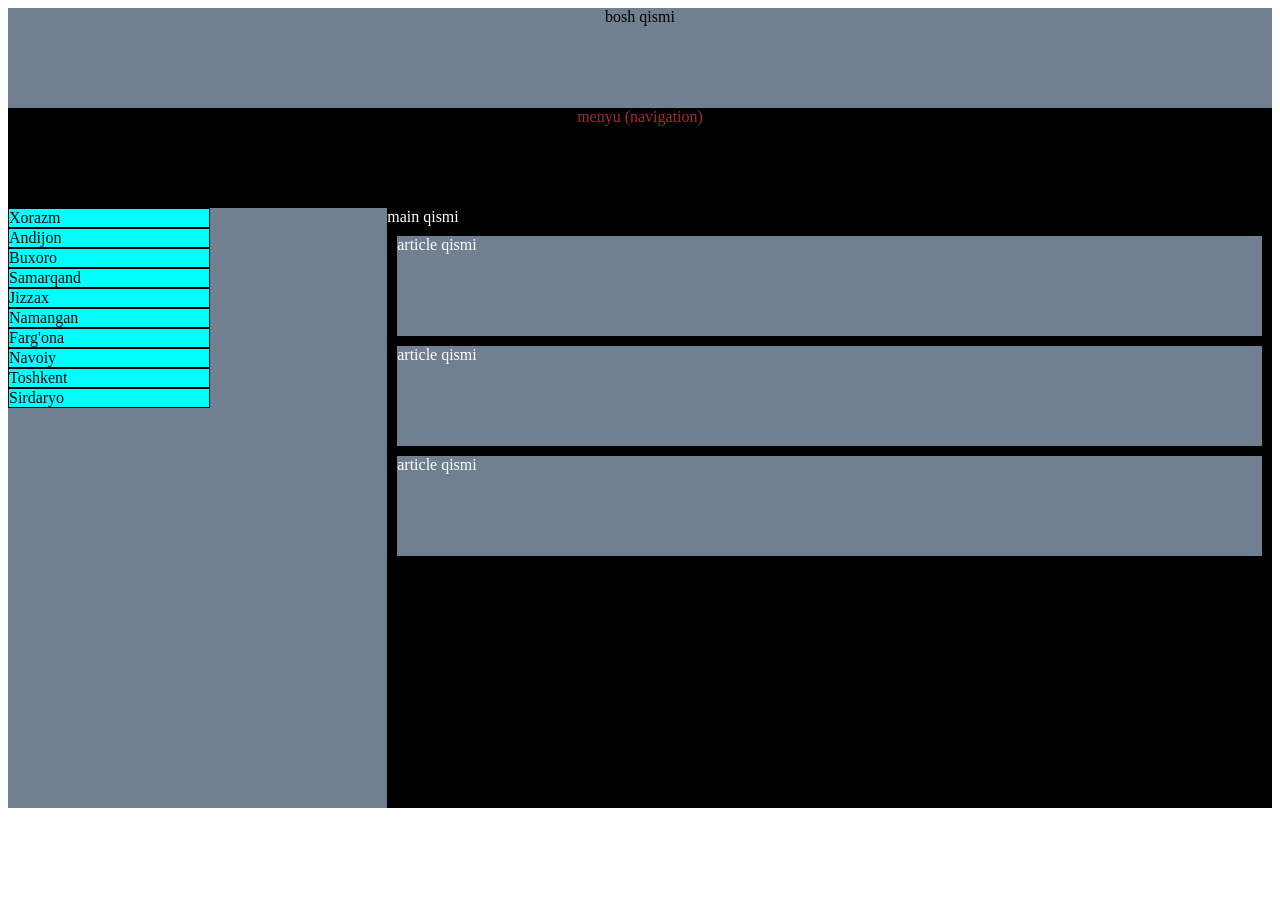
<file: index.html>
<!DOCTYPE html>
<html lang="en">
<head>
   <meta charset="UTF-8">
   <meta name="viewport" content="width=device-width, initial-scale=1.0">
   <title>Document</title>
   <link rel="stylesheet" href="index.css">
</head>
<body>
   <header>
     bosh qismi
   </header>
   <nav>
      menyu (navigation)
   </nav>
   <main>
      main qismi
     
       <article>
         article qismi
      </article>
       <article>
         article qismi
      </article>
       <article>
         article qismi
      </article>


   </main>
   <aside>
      <a href="xorazm.html">Xorazm</a> <br>
      <a href="andijon.html">Andijon</a> <br>
      <a href="buxoro.html">Buxoro</a> <br>
      <a href="samarqand.html">Samarqand</a> <br>
      <a href="jizzax.html">Jizzax</a> <br>
      <a href="namangan.html">Namangan</a> <br>
      <a href="farg'ona.html">Farg'ona</a> <br>
      <a href="navoiy.html">Navoiy</a> <br>
      <a href="toshkent.html">Toshkent</a> <br>
      <a href="sirdaryo.html">Sirdaryo</a> <br
      
   
     </aside>
</body>
</html>
</file>
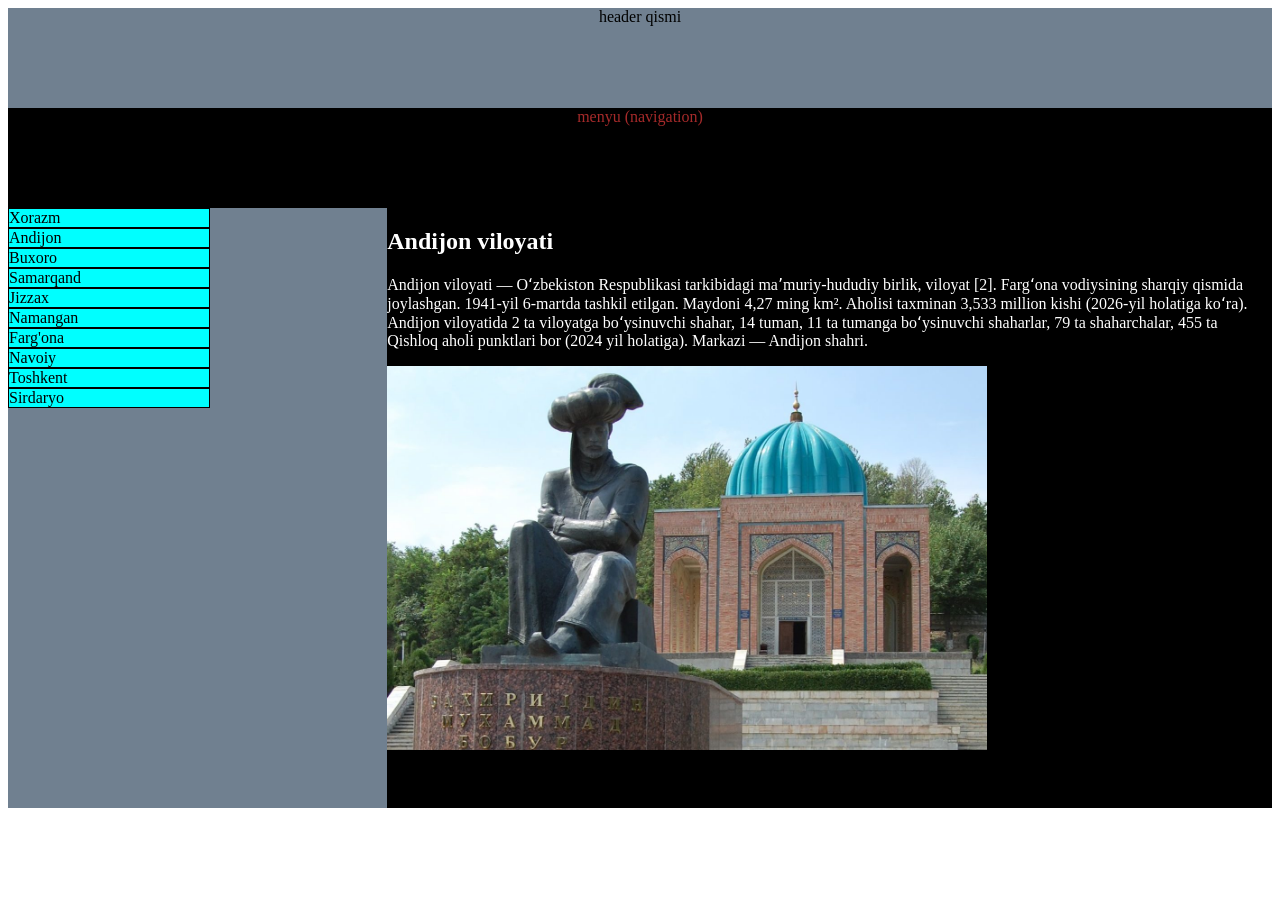
<file: andijon.html>
<!DOCTYPE html>
<html lang="en">
<head>
   <meta charset="UTF-8">
   <meta name="viewport" content="width=device-width, initial-scale=1.0">
   <title>Andijon haqida</title>
   <link rel="stylesheet" href="index.css">
</head>
<body>
   <header>
      header qismi
   </header>
   <nav>
      menyu (navigation)
   </nav>
   <main>
     <h2>Andijon viloyati</h2>
     <p>Andijon viloyati — Oʻzbekiston Respublikasi tarkibidagi maʼmuriy-hududiy birlik, viloyat [2]. Fargʻona vodiysining sharqiy qismida joylashgan. 1941-yil 6-martda tashkil etilgan. Maydoni 4,27 ming km². Aholisi taxminan 3,533 million kishi (2026-yil holatiga koʻra). Andijon viloyatida 2 ta viloyatga boʻysinuvchi shahar, 14 tuman, 11 ta tumanga boʻysinuvchi shaharlar, 79 ta shaharchalar, 455 ta Qishloq aholi punktlari bor (2024 yil holatiga). Markazi — Andijon shahri.</p>
     <img src="andijon.jpg" alt="andijon haqida">
   </main>
   <aside>
      <a href="xorazm.html">Xorazm</a> <br>
      <a href="andijon.html">Andijon</a> <br>
      <a href="buxoro.html">Buxoro</a> <br>
      <a href="samarqand.html">Samarqand</a> <br>
      <a href="jizzax.html">Jizzax</a> <br>
      <a href="namangan.html">Namangan</a> <br>
      <a href="farg'ona.html">Farg'ona</a> <br>
      <a href="navoiy.html">Navoiy</a> <br>
      <a href="toshkent.html">Toshkent</a> <br>
      <a href="sirdaryo.html">Sirdaryo</a> <br>
   </aside>
</body>
</html>
</file>
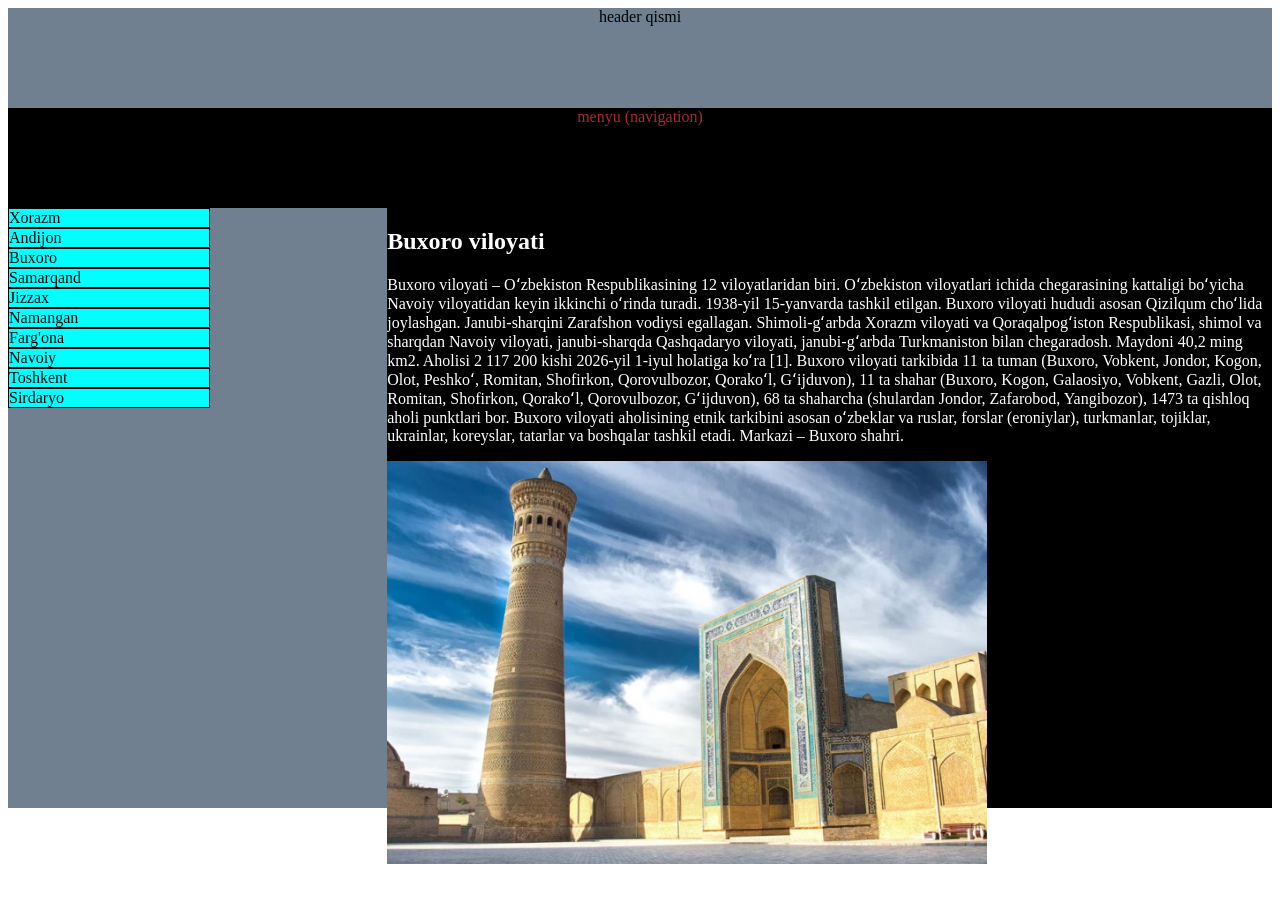
<file: buxoro.html>
<!DOCTYPE html>
<html lang="en">
<head>
   <meta charset="UTF-8">
   <meta name="viewport" content="width=device-width, initial-scale=1.0">
   <title>Buxoro haqida</title>
   <link rel="stylesheet" href="index.css">
</head>
<body>
   <header>
      header qismi
   </header>
   <nav>
      menyu (navigation)
   </nav>
   <main>
     <h2>Buxoro viloyati</h2>
     <p>Buxoro viloyati – Oʻzbekiston Respublikasining 12 viloyatlaridan biri. Oʻzbekiston viloyatlari ichida chegarasining kattaligi boʻyicha Navoiy viloyatidan keyin ikkinchi oʻrinda turadi. 1938-yil 15-yanvarda tashkil etilgan. Buxoro viloyati hududi asosan Qizilqum choʻlida joylashgan. Janubi-sharqini Zarafshon vodiysi egallagan. Shimoli-gʻarbda Xorazm viloyati va Qoraqalpogʻiston Respublikasi, shimol va sharqdan Navoiy viloyati, janubi-sharqda Qashqadaryo viloyati, janubi-gʻarbda Turkmaniston bilan chegaradosh. Maydoni 40,2 ming km2. Aholisi 2 117 200 kishi 2026-yil 1-iyul holatiga koʻra [1]. Buxoro viloyati tarkibida 11 ta tuman (Buxoro, Vobkent, Jondor, Kogon, Olot, Peshkoʻ, Romitan, Shofirkon, Qorovulbozor, Qorakoʻl, Gʻijduvon), 11 ta shahar (Buxoro, Kogon, Galaosiyo, Vobkent, Gazli, Olot, Romitan, Shofirkon, Qorakoʻl, Qorovulbozor, Gʻijduvon), 68 ta shaharcha (shulardan Jondor, Zafarobod, Yangibozor), 1473 ta qishloq aholi punktlari bor. Buxoro viloyati aholisining etnik tarkibini asosan oʻzbeklar va ruslar, forslar (eroniylar), turkmanlar, tojiklar, ukrainlar, koreyslar, tatarlar va boshqalar tashkil etadi. Markazi – Buxoro shahri.</p>
     <img src="buxoro.jpg" alt="buxoro haqida">

   </main>
   <aside>
      <a href="xorazm.html">Xorazm</a> <br>
      <a href="andijon.html">Andijon</a> <br>
      <a href="buxoro.html">Buxoro</a> <br>
      <a href="samarqand.html">Samarqand</a> <br>
      <a href="jizzax.html">Jizzax</a> <br>
      <a href="namangan.html">Namangan</a> <br>
      <a href="farg'ona.html">Farg'ona</a> <br>
      <a href="navoiy.html">Navoiy</a> <br>
      <a href="toshkent.html">Toshkent</a> <br>
      <a href="sirdaryo.html">Sirdaryo</a> <br>
   </aside>
</body>
</html>
</file>
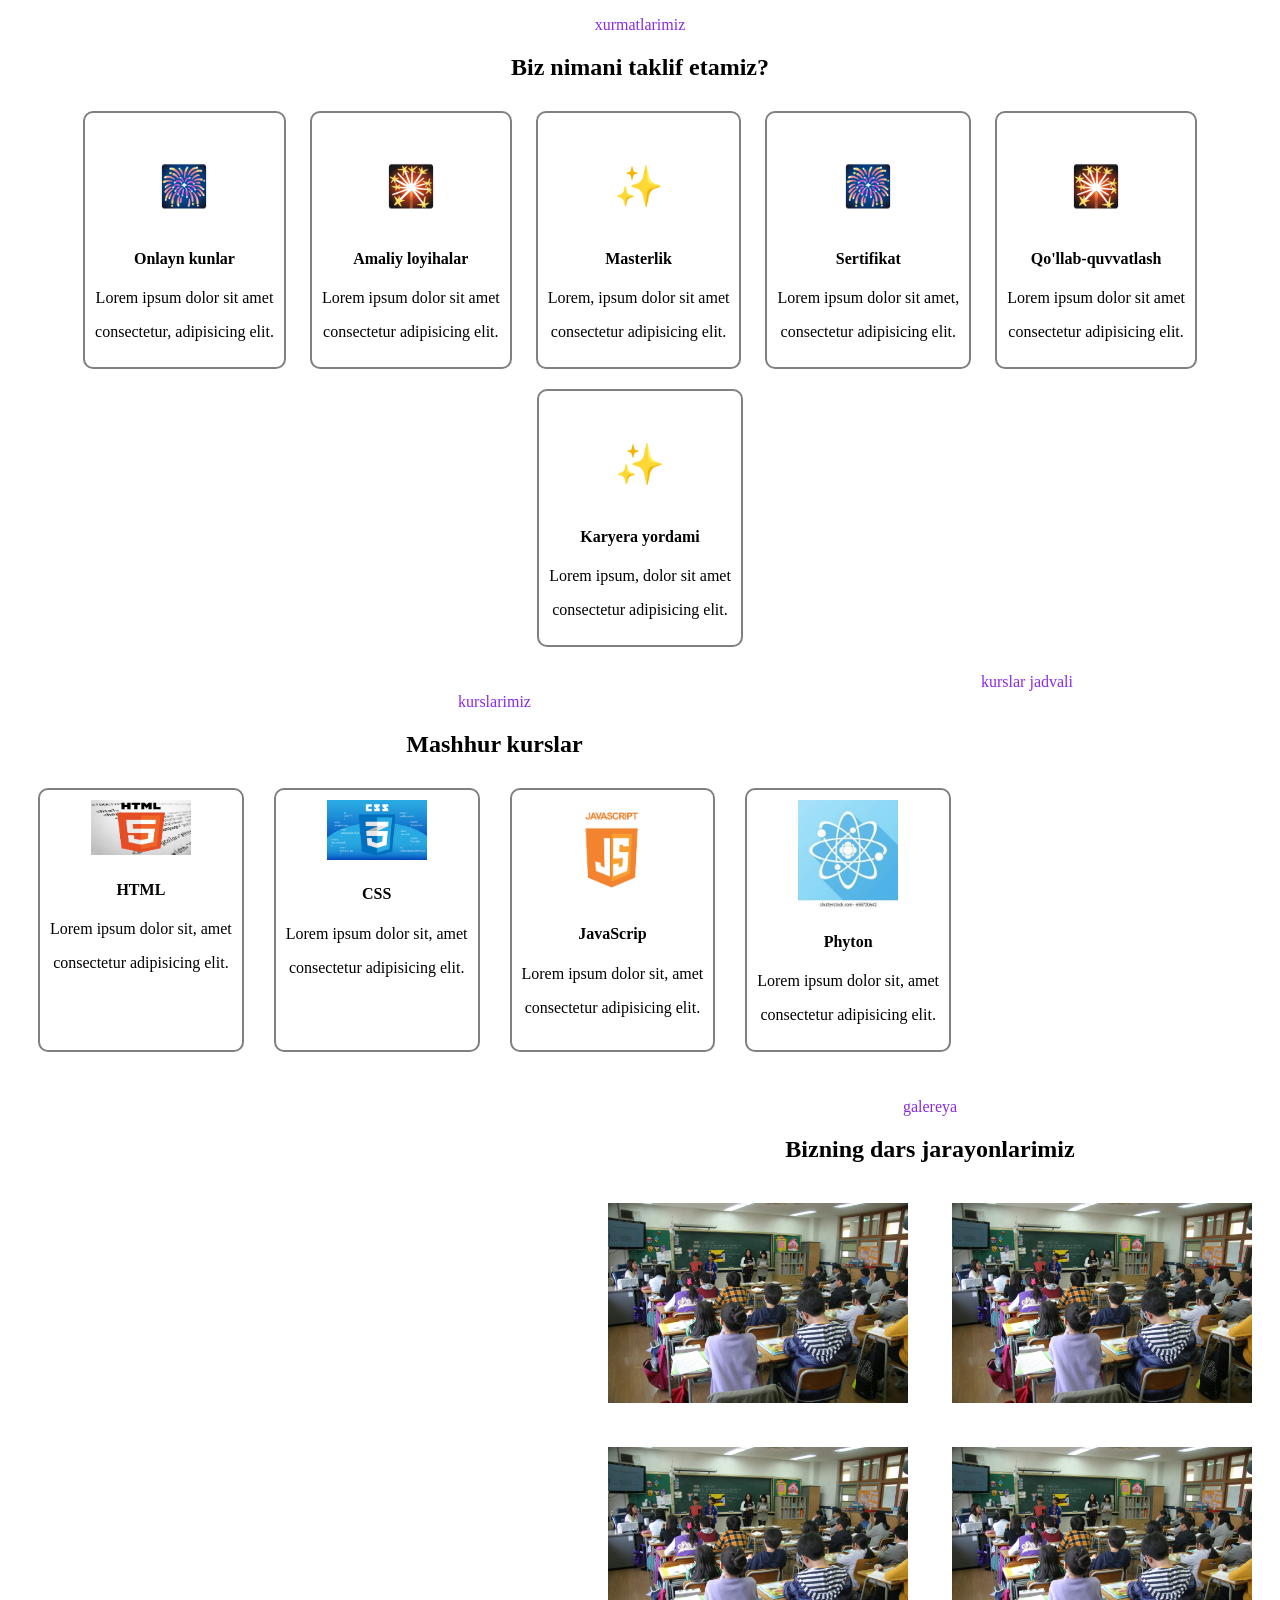
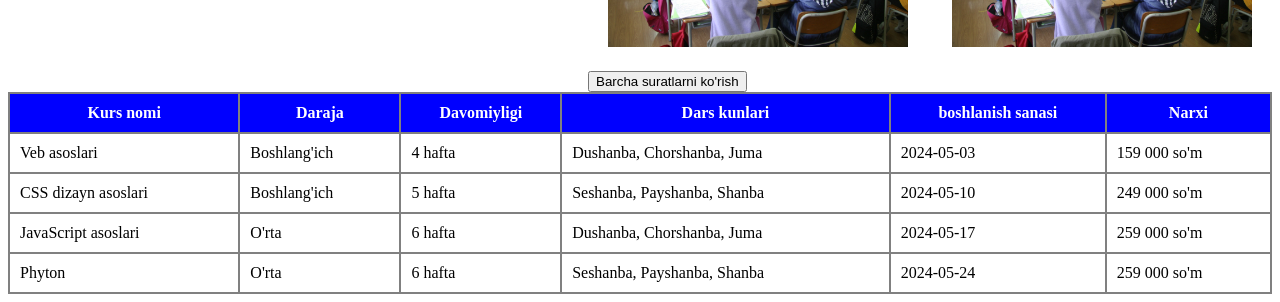
<file: div.htm>
<!DOCTYPE html>
<html lang="en">

<head>
   <meta charset="UTF-8">
   <meta name="viewport" content="width=device-width, initial-scale=1.0">
   <title>Document</title>
   <link rel="stylesheet" href="div.css">
</head>

<body>
   <div>

      <p class="p">xurmatlarimiz</p>
      <h2>Biz nimani taklif etamiz?</h2>
      <div class="bir">
         <p class="i">🎆</p>
         <h4>Onlayn kunlar</h4>
         <p>Lorem ipsum dolor sit amet </p>
         <p>consectetur, adipisicing elit.</p>
      </div>
      <div class="bir">
         <p class="i">🎇</p>
         <h4>Amaliy loyihalar</h4>
         <p>Lorem ipsum dolor sit amet</p>
         <p> consectetur adipisicing elit.</p>
      </div>
      <div class="bir">
         <p class="i">✨</p>
         <h4>Masterlik</h4>
         <p>Lorem, ipsum dolor sit amet </p>
         <p> consectetur adipisicing elit.</p>
      </div>
      <div class="bir">
         <p class="i">🎆</p>
         <h4>Sertifikat</h4>
         <p>Lorem ipsum dolor sit amet, </p>
         <p> consectetur adipisicing elit.</p>
      </div>
      <div class="bir">
         <p class="i">🎇</p>
         <h4>Qo'llab-quvvatlash</h4>
         <p>Lorem ipsum dolor sit amet </p>
         <p>consectetur adipisicing elit.</p>

      </div>
      <div class="bir">
         <p class="i">✨</p>
         <h4>Karyera yordami</h4>
         <p>Lorem ipsum, dolor sit amet </p>
         <p>consectetur adipisicing elit.</p>
      </div>
   </div>
   <div class="ikki">
      <p class="p">kurslarimiz</p>
      <h2>Mashhur kurslar</h2>
      <div class="kurs"><div class="uch">
         <img src="html.jfif" alt="" class="img2">
         <h4>HTML </h4>
         <p>Lorem ipsum dolor sit, amet</p>
         <p> consectetur adipisicing elit.</p>
      </div>
      <div class="uch">
         <img src="css.jfif" alt="" class="img2">
         <h4>CSS</h4>
         <p>Lorem ipsum dolor sit, amet</p>
         <p> consectetur adipisicing elit.</p>
      </div>
      <div class="uch">
         <img src="js.jpg" alt="" class="img2">
         <h4>JavaScrip</h4>
         <p>Lorem ipsum dolor sit, amet</p>
         <p> consectetur adipisicing elit.</p>


      </div>
      <div class="uch">
         <img src="ph.jfif" alt="" class="img2">
         <h4>Phyton</h4>
         <p>Lorem ipsum dolor sit, amet</p>
         <p> consectetur adipisicing elit.</p>
      </div></div>
      
   </div>
   <div class="iki">
      <p class="p">galereya</p>
      <h2>Bizning dars jarayonlarimiz</h2>
      <div class="ikki2">
         <img src="Room-education-classroom-children-library-students-1237486.jpg" alt="rasm">
      </div>
      <div class="ikki2">
         <img src="Room-education-classroom-children-library-students-1237486.jpg" alt="rasm">
      </div><br>
      <div class="ikki2">
         <img src="Room-education-classroom-children-library-students-1237486.jpg" alt="rasm">
      </div>
      <div class="ikki2">
         <img src="Room-education-classroom-children-library-students-1237486.jpg" alt="rasm">
      </div>
      <input type="submit" value="Barcha suratlarni ko'rish" class="nol">

   </div>
   </div>
   <table>
      <p class="p">kurslar jadvali</p>
      <tr>
         <th>Kurs nomi</th>
         <th>Daraja</th>
         <th>Davomiyligi</th>
         <th>Dars kunlari</th>
         <th>boshlanish sanasi</th>
         <th>Narxi</th>
      </tr>
      <tr>
         <td>Veb asoslari</td>
         <td>Boshlang'ich</td>
         <td>4 hafta</td>
         <td>Dushanba, Chorshanba, Juma</td>
         <td>2024-05-03</td>
         <td>159 000 so'm</td>
      </tr>
      <tr>
         <td>CSS dizayn asoslari</td>
         <td>Boshlang'ich</td>
         <td>5 hafta</td>
         <td>Seshanba, Payshanba, Shanba</td>
         <td>2024-05-10</td>
         <td>249 000 so'm</td>
      </tr>
      <tr>
         <td>JavaScript asoslari</td>
         <td>O'rta</td>
         <td>6 hafta</td>
         <td>Dushanba, Chorshanba, Juma</td>
         <td>2024-05-17</td>
         <td>259 000 so'm</td>
      </tr>
      <tr>
         <td>Phyton </td>
         <td>O'rta</td>
         <td>6 hafta</td>
         <td>Seshanba, Payshanba, Shanba</td>
         <td>2024-05-24</td>
         <td>259 000 so'm</td>
      </tr>
   </table>
</body>

</html>
</file>
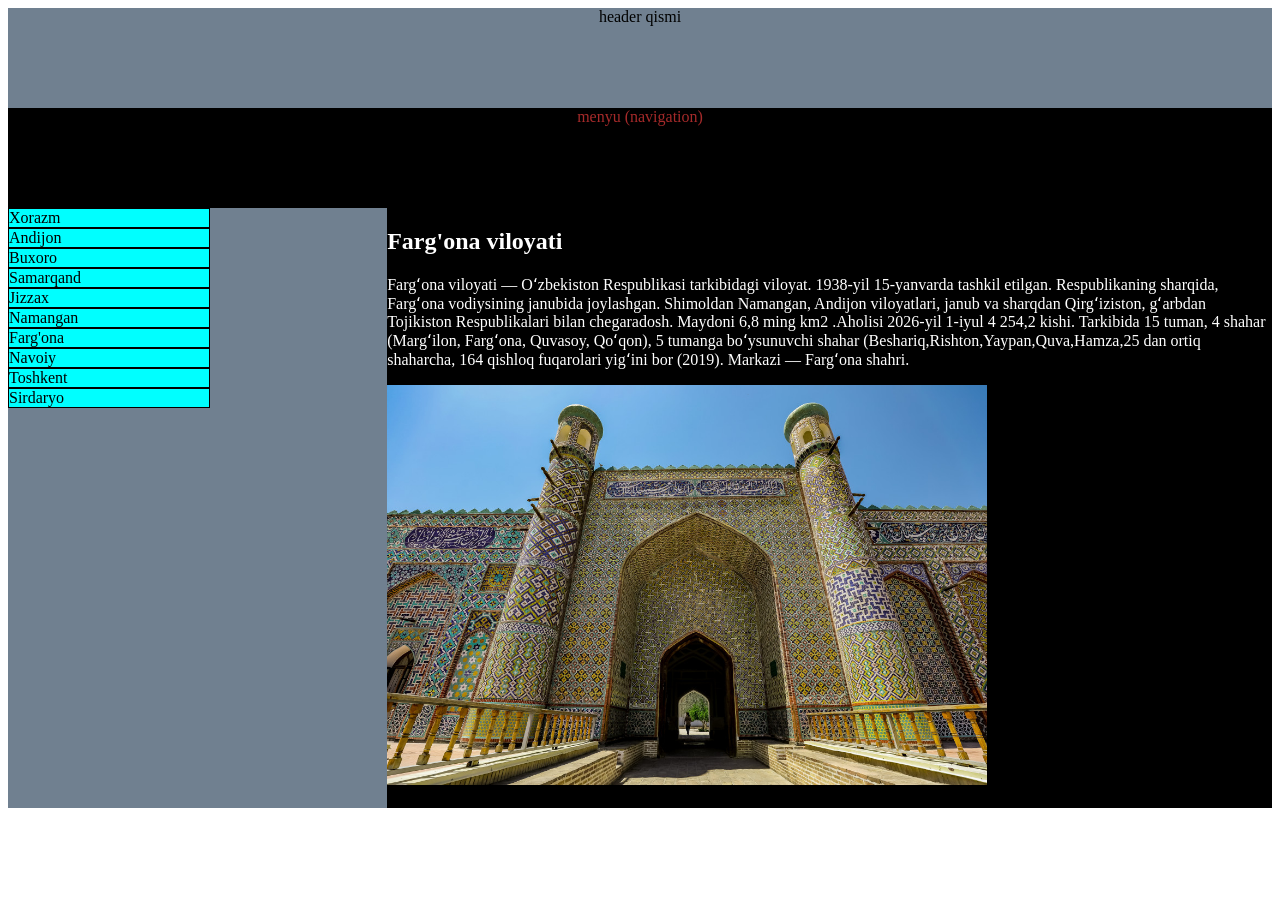
<file: farg'ona.html>
<!DOCTYPE html>
<html lang="en">
<head>
   <meta charset="UTF-8">
   <meta name="viewport" content="width=device-width, initial-scale=1.0">
   <title>Farg'ona haqida</title>
   <link rel="stylesheet" href="index.css">
</head>
<body>
   <header>
      header qismi
   </header>
   <nav>
      menyu (navigation)
   </nav>
   <main>
     <h2>Farg'ona viloyati</h2>
     <p>Fargʻona viloyati — Oʻzbekiston Respublikasi tarkibidagi viloyat. 1938-yil 15-yanvarda tashkil etilgan. Respublikaning sharqida, Fargʻona vodiysining janubida joylashgan. Shimoldan Namangan, Andijon viloyatlari, janub va sharqdan Qirgʻiziston, gʻarbdan Tojikiston Respublikalari bilan chegaradosh. Maydoni 6,8 ming km2 .Aholisi 2026-yil 1-iyul 4 254,2 kishi. Tarkibida 15 tuman, 4 shahar (Margʻilon, Fargʻona, Quvasoy, Qoʻqon), 5 tumanga boʻysunuvchi shahar (Beshariq,Rishton,Yaypan,Quva,Hamza,25 dan ortiq shaharcha, 164 qishloq fuqarolari yigʻini bor (2019). Markazi — Fargʻona shahri.</p>
     <img src="farg'ona.jpg" alt="farg'ona haqida">

   </main>
   <aside>
      <a href="xorazm.html">Xorazm</a> <br>
      <a href="andijon.html">Andijon</a> <br>
      <a href="buxoro.html">Buxoro</a> <br>
      <a href="samarqand.html">Samarqand</a> <br>
      <a href="jizzax.html">Jizzax</a> <br>
      <a href="namangan.html">Namangan</a> <br>
      <a href="farg'ona.html">Farg'ona</a> <br>
      <a href="navoiy.html">Navoiy</a> <br>
      <a href="toshkent.html">Toshkent</a> <br>
      <a href="sirdaryo.html">Sirdaryo</a> <br>
   </aside>
</body>
</html>
</file>
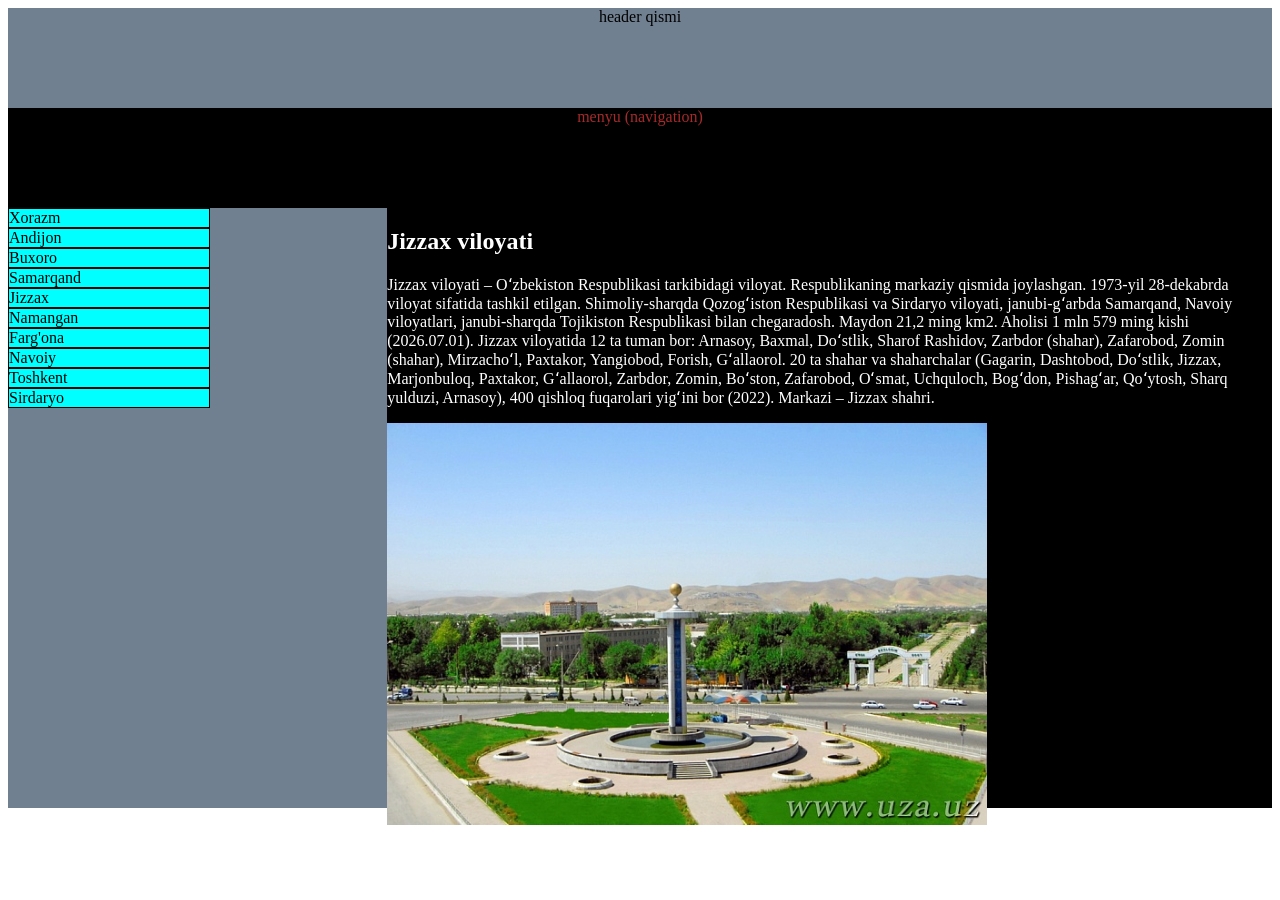
<file: jizzax.html>
<!DOCTYPE html>
<html lang="en">
<head>
   <meta charset="UTF-8">
   <meta name="viewport" content="width=device-width, initial-scale=1.0">
   <title>Jizzax haqida</title>
   <link rel="stylesheet" href="index.css">
</head>
<body>
   <header>
      header qismi
   </header>
   <nav>
      menyu (navigation)
   </nav>
   <main>
     <h2>Jizzax viloyati</h2>
     <p>Jizzax viloyati – Oʻzbekiston Respublikasi tarkibidagi viloyat. Respublikaning markaziy qismida joylashgan. 1973-yil 28-dekabrda viloyat sifatida tashkil etilgan. Shimoliy-sharqda Qozogʻiston Respublikasi va Sirdaryo viloyati, janubi-gʻarbda Samarqand, Navoiy viloyatlari, janubi-sharqda Tojikiston Respublikasi bilan chegaradosh. Maydon 21,2 ming km2. Aholisi 1 mln 579 ming kishi (2026.07.01). Jizzax viloyatida 12 ta tuman bor: Arnasoy, Baxmal, Doʻstlik, Sharof Rashidov, Zarbdor (shahar), Zafarobod, Zomin (shahar), Mirzachoʻl, Paxtakor, Yangiobod, Forish, Gʻallaorol. 20 ta shahar va shaharchalar (Gagarin, Dashtobod, Doʻstlik, Jizzax, Marjonbuloq, Paxtakor, Gʻallaorol, Zarbdor, Zomin, Boʻston, Zafarobod, Oʻsmat, Uchquloch, Bogʻdon, Pishagʻar, Qoʻytosh, Sharq yulduzi, Arnasoy), 400 qishloq fuqarolari yigʻini bor (2022). Markazi – Jizzax shahri.</p>
     <img src="jizzax.jpg" alt="jizzax haqida">

   </main>
   <aside>
      <a href="xorazm.html">Xorazm</a> <br>
      <a href="andijon.html">Andijon</a> <br>
      <a href="buxoro.html">Buxoro</a> <br>
      <a href="samarqand.html">Samarqand</a> <br>
      <a href="jizzax.html">Jizzax</a> <br>
      <a href="namangan.html">Namangan</a> <br>
      <a href="farg'ona.html">Farg'ona</a> <br>
      <a href="navoiy.html">Navoiy</a> <br>
      <a href="toshkent.html">Toshkent</a> <br>
      <a href="sirdaryo.html">Sirdaryo</a> <br>
   </aside>
</body>
</html>
</file>
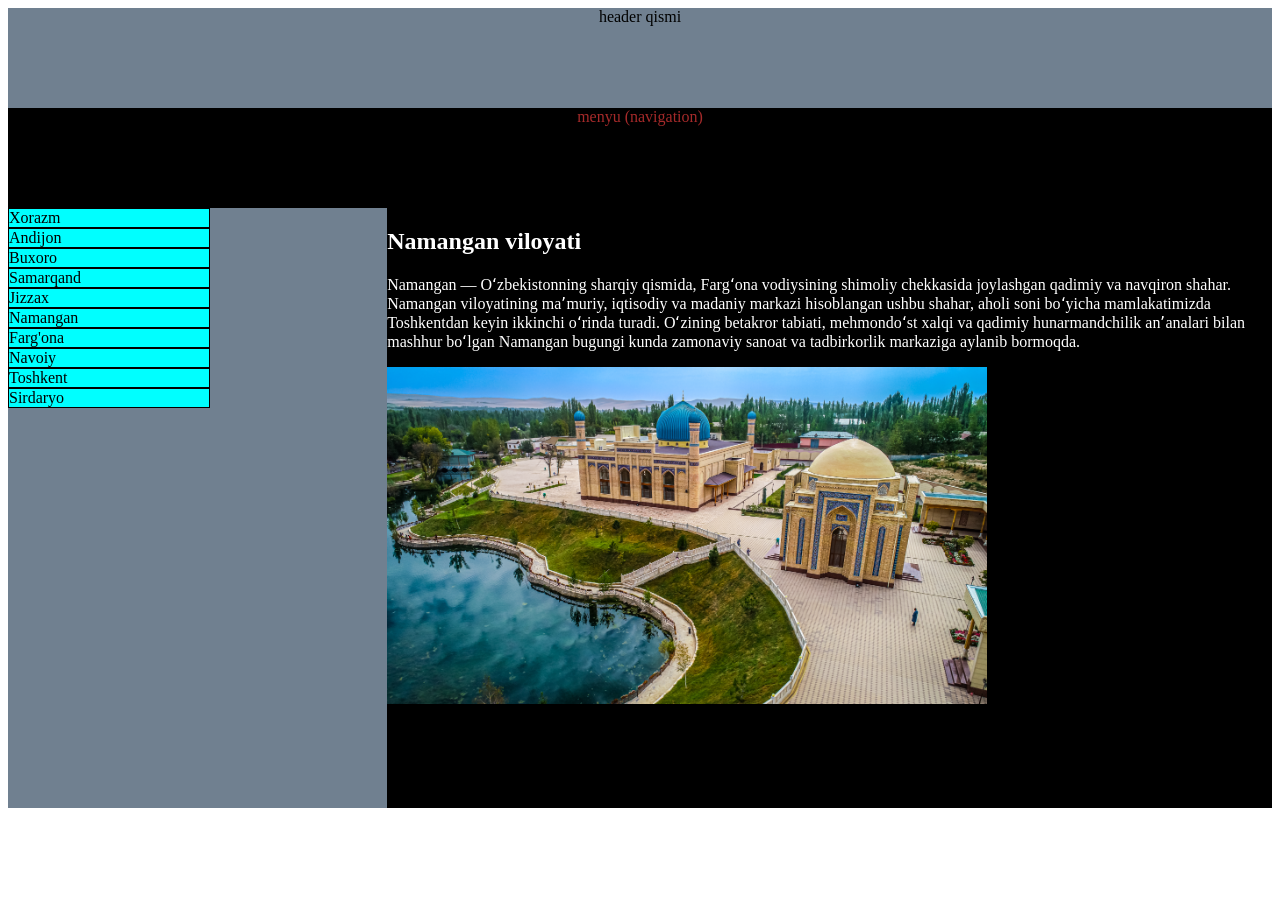
<file: namangan.html>
<!DOCTYPE html>
<html lang="en">
<head>
   <meta charset="UTF-8">
   <meta name="viewport" content="width=device-width, initial-scale=1.0">
   <title>Namangan haqida</title>
   <link rel="stylesheet" href="index.css">
</head>
<body>
   <header>
      header qismi
   </header>
   <nav>
      menyu (navigation)
   </nav>
   <main>
      <h2>Namangan viloyati</h2>
      <p>Namangan — Oʻzbekistonning sharqiy qismida, Fargʻona vodiysining shimoliy chekkasida joylashgan qadimiy va navqiron shahar. Namangan viloyatining maʼmuriy, iqtisodiy va madaniy markazi hisoblangan ushbu shahar, aholi soni boʻyicha mamlakatimizda Toshkentdan keyin ikkinchi oʻrinda turadi. Oʻzining betakror tabiati, mehmondoʻst xalqi va qadimiy hunarmandchilik anʼanalari bilan mashhur boʻlgan Namangan bugungi kunda zamonaviy sanoat va tadbirkorlik markaziga aylanib bormoqda.</p>
      <img src="namangan.jpg" alt="namangan haqida">

   </main>
   <aside>
      <a href="xorazm.html">Xorazm</a> <br>
      <a href="andijon.html">Andijon</a> <br>
      <a href="buxoro.html">Buxoro</a> <br>
      <a href="samarqand.html">Samarqand</a> <br>
      <a href="jizzax.html">Jizzax</a> <br>
      <a href="namangan.html">Namangan</a> <br>
      <a href="farg'ona.html">Farg'ona</a> <br>
      <a href="navoiy.html">Navoiy</a> <br>
      <a href="toshkent.html">Toshkent</a> <br>
      <a href="sirdaryo.html">Sirdaryo</a> <br>
   </aside>
</body>
</html>
</file>
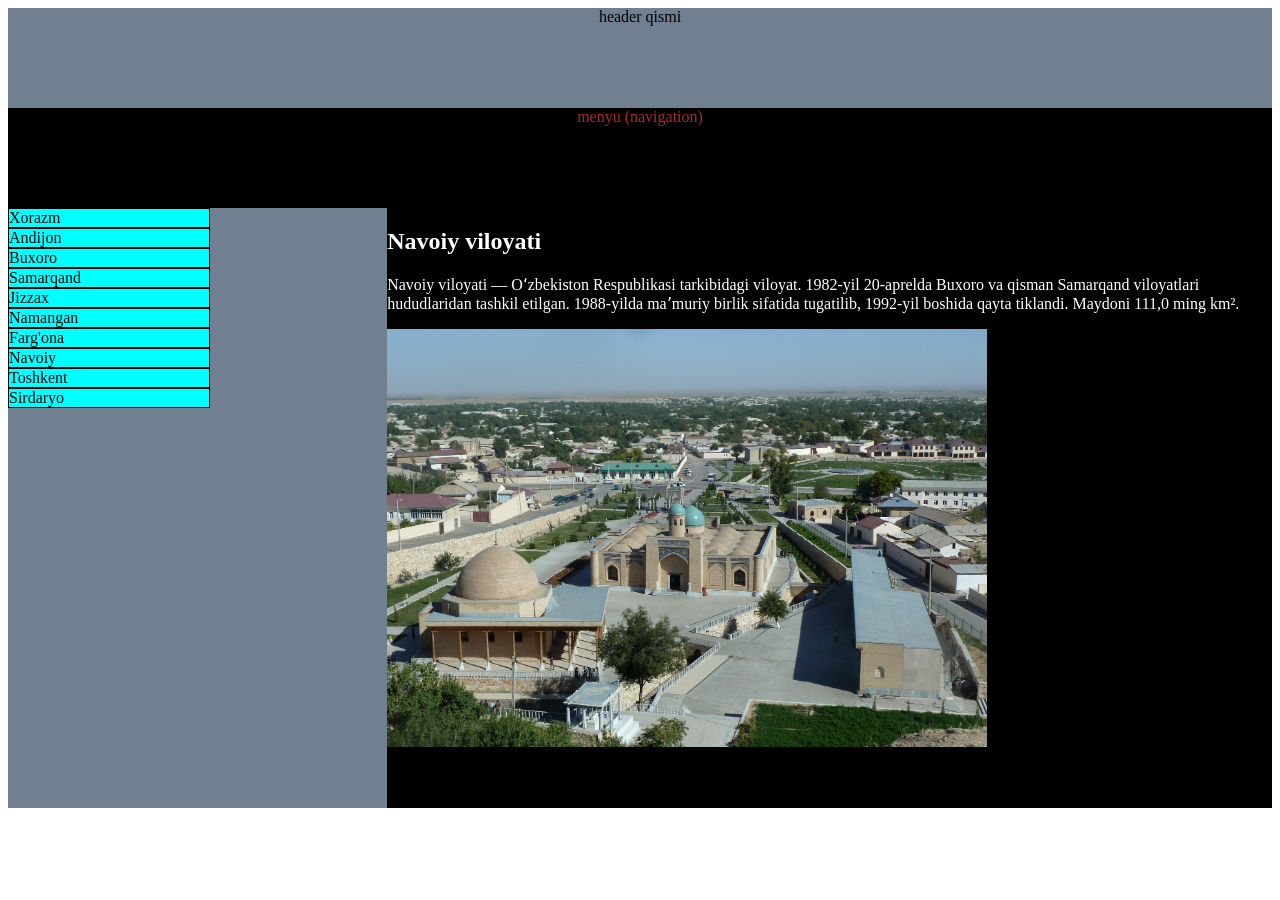
<file: navoiy.html>
<!DOCTYPE html>
<html lang="en">
<head>
   <meta charset="UTF-8">
   <meta name="viewport" content="width=device-width, initial-scale=1.0">
   <title>Navoiy</title>
   <link rel="stylesheet" href="index.css">
</head>
<body>
   <header>
      header qismi
   </header>
   <nav>
      menyu (navigation)
   </nav>
   <main>
     <h2>Navoiy viloyati</h2>
     <p>Navoiy viloyati — Oʻzbekiston Respublikasi tarkibidagi viloyat. 1982-yil 20-aprelda Buxoro va qisman Samarqand viloyatlari hududlaridan tashkil etilgan. 1988-yilda maʼmuriy birlik sifatida tugatilib, 1992-yil boshida qayta tiklandi. Maydoni 111,0 ming km².</p>
     <img src="navoiy.jpg" alt="navoiy haqida">

   </main>
   <aside>
      <a href="xorazm.html">Xorazm</a> <br>
      <a href="andijon.html">Andijon</a> <br>
      <a href="buxoro.html">Buxoro</a> <br>
      <a href="samarqand.html">Samarqand</a> <br>
      <a href="jizzax.html">Jizzax</a> <br>
      <a href="namangan.html">Namangan</a> <br>
      <a href="farg'ona.html">Farg'ona</a> <br>
      <a href="navoiy.html">Navoiy</a> <br>
      <a href="toshkent.html">Toshkent</a> <br>
      <a href="sirdaryo.html">Sirdaryo</a> <br>
   </aside>
</body>
</html>
</file>
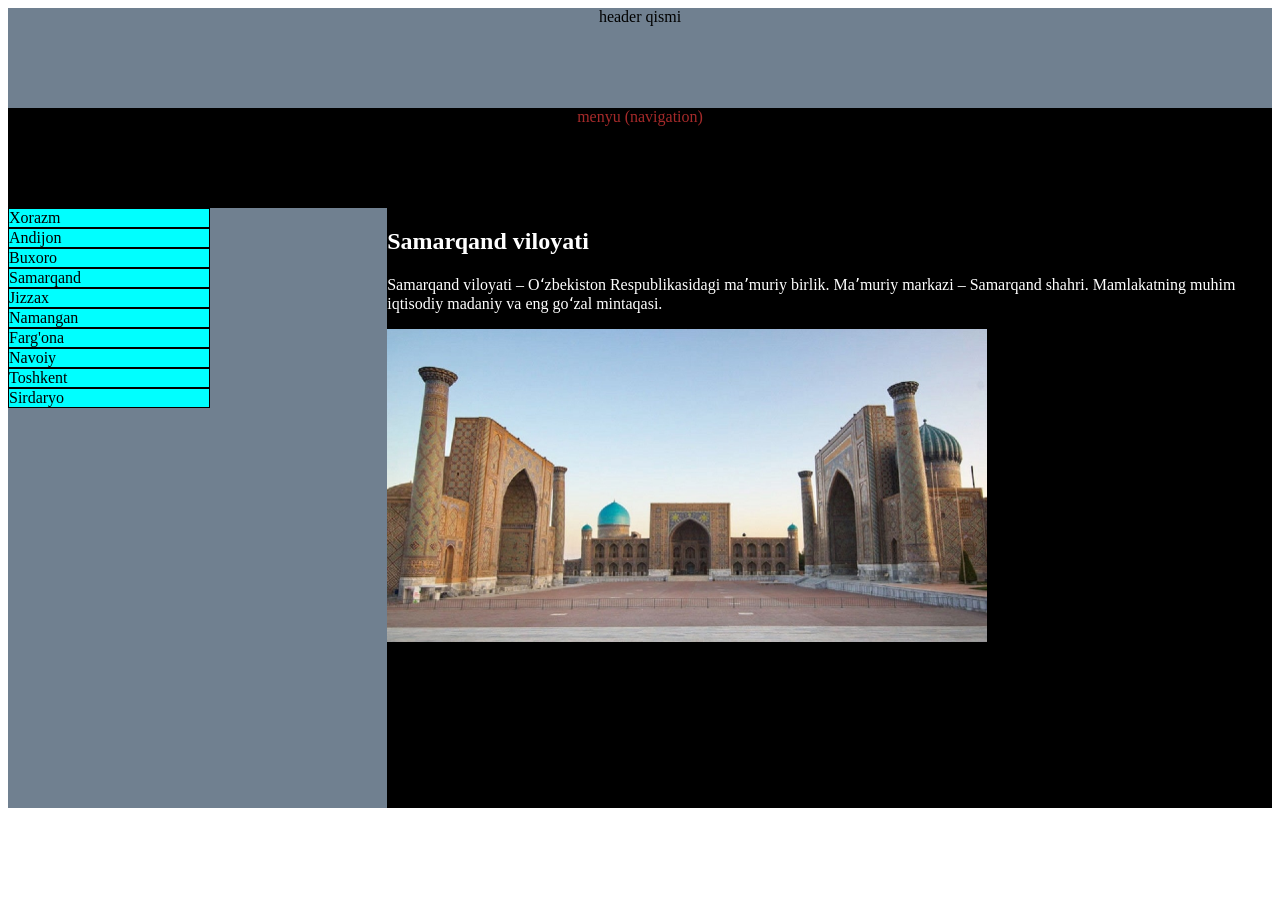
<file: samarqand.html>
<!DOCTYPE html>
<html lang="en">
<head>
   <meta charset="UTF-8">
   <meta name="viewport" content="width=device-width, initial-scale=1.0">
   <title>Samarqand haqida</title>
   <link rel="stylesheet" href="index.css">
</head>
<body>
   <header>
      header qismi
   </header>
   <nav>
      menyu (navigation)
   </nav>
   <main>
     <h2>Samarqand viloyati</h2>
     <p>Samarqand viloyati – Oʻzbekiston Respublikasidagi maʼmuriy birlik. Maʼmuriy markazi – Samarqand shahri. Mamlakatning muhim iqtisodiy madaniy va eng goʻzal mintaqasi.</p>
     <img src="samarqand.jpg" alt="samarqand haqida">

   </main>
   <aside>
      <a href="xorazm.html">Xorazm</a> <br>
      <a href="andijon.html">Andijon</a> <br>
      <a href="buxoro.html">Buxoro</a> <br>
      <a href="samarqand.html">Samarqand</a> <br>
      <a href="jizzax.html">Jizzax</a> <br>
      <a href="namangan.html">Namangan</a> <br>
      <a href="farg'ona.html">Farg'ona</a> <br>
      <a href="navoiy.html">Navoiy</a> <br>
      <a href="toshkent.html">Toshkent</a> <br>
      <a href="sirdaryo.html">Sirdaryo</a> <br>
   </aside>
</body>
</html>
</file>
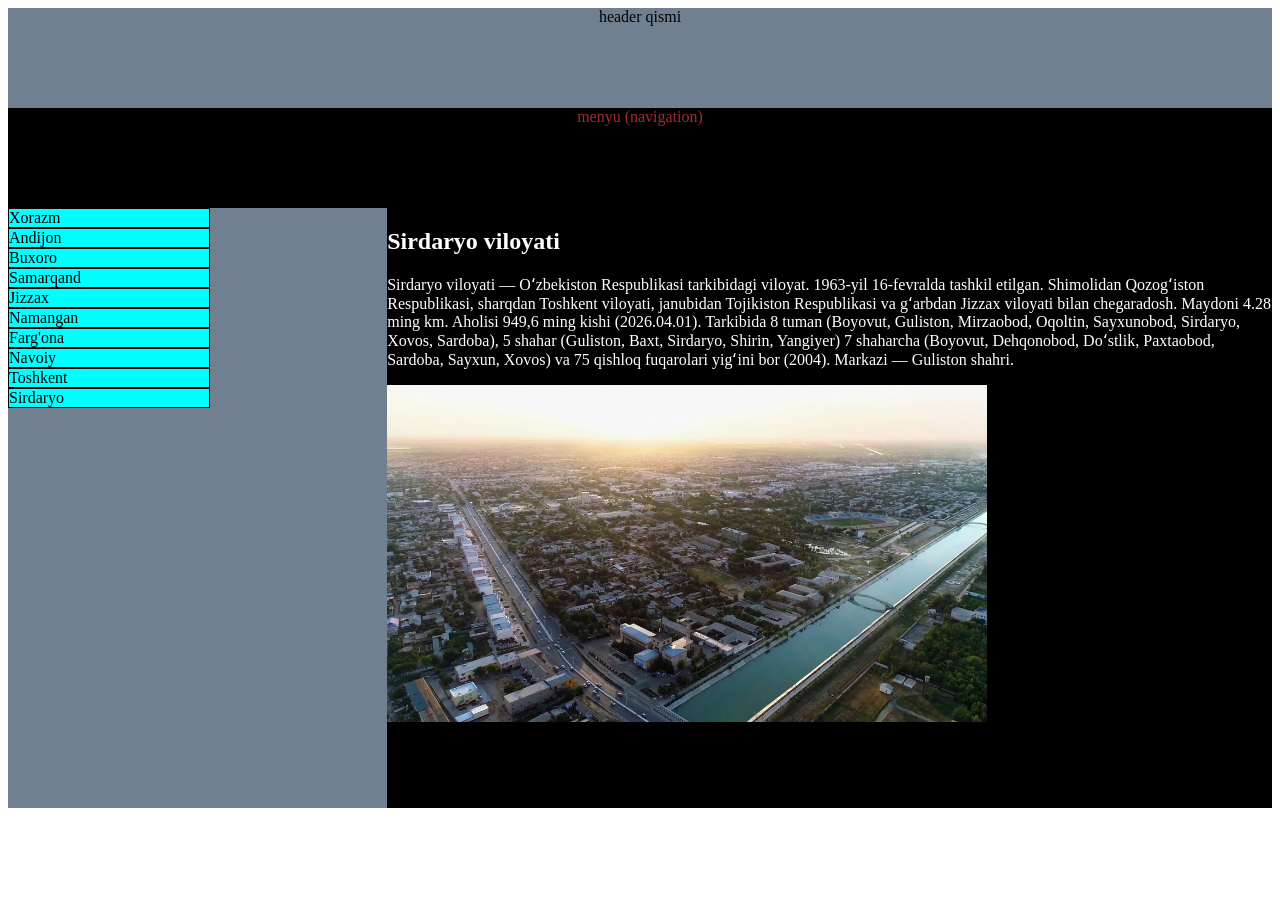
<file: sirdaryo.html>
<!DOCTYPE html>
<html lang="en">
<head>
   <meta charset="UTF-8">
   <meta name="viewport" content="width=device-width, initial-scale=1.0">
   <title>Sirdaryo haqida</title>
   <link rel="stylesheet" href="index.css">
</head>
<body>
   <header>
      header qismi
   </header>
   <nav>
      menyu (navigation)
   </nav>
   <main>
     <h2>Sirdaryo viloyati</h2>
     <p>Sirdaryo viloyati — Oʻzbekiston Respublikasi tarkibidagi viloyat. 1963-yil 16-fevralda tashkil etilgan. Shimolidan Qozogʻiston Respublikasi, sharqdan Toshkent viloyati, janubidan Tojikiston Respublikasi va gʻarbdan Jizzax viloyati bilan chegaradosh. Maydoni 4.28 ming km. Aholisi 949,6 ming kishi (2026.04.01). Tarkibida 8 tuman (Boyovut, Guliston, Mirzaobod, Oqoltin, Sayxunobod, Sirdaryo, Xovos, Sardoba), 5 shahar (Guliston, Baxt, Sirdaryo, Shirin, Yangiyer) 7 shaharcha (Boyovut, Dehqonobod, Doʻstlik, Paxtaobod, Sardoba, Sayxun, Xovos) va 75 qishloq fuqarolari yigʻini bor (2004). Markazi — Guliston shahri.</p>
     <img src="sirdaryo.jpg" alt="sirdaryo haqida">

   </main>
   <aside>
      <a href="xorazm.html">Xorazm</a> <br>
      <a href="andijon.html">Andijon</a> <br>
      <a href="buxoro.html">Buxoro</a> <br>
      <a href="samarqand.html">Samarqand</a> <br>
      <a href="jizzax.html">Jizzax</a> <br>
      <a href="namangan.html">Namangan</a> <br>
      <a href="farg'ona.html">Farg'ona</a> <br>
      <a href="navoiy.html">Navoiy</a> <br>
      <a href="toshkent.html">Toshkent</a> <br>
      <a href="sirdaryo.html">Sirdaryo</a> <br>
   </aside>
</body>
</html>
</file>
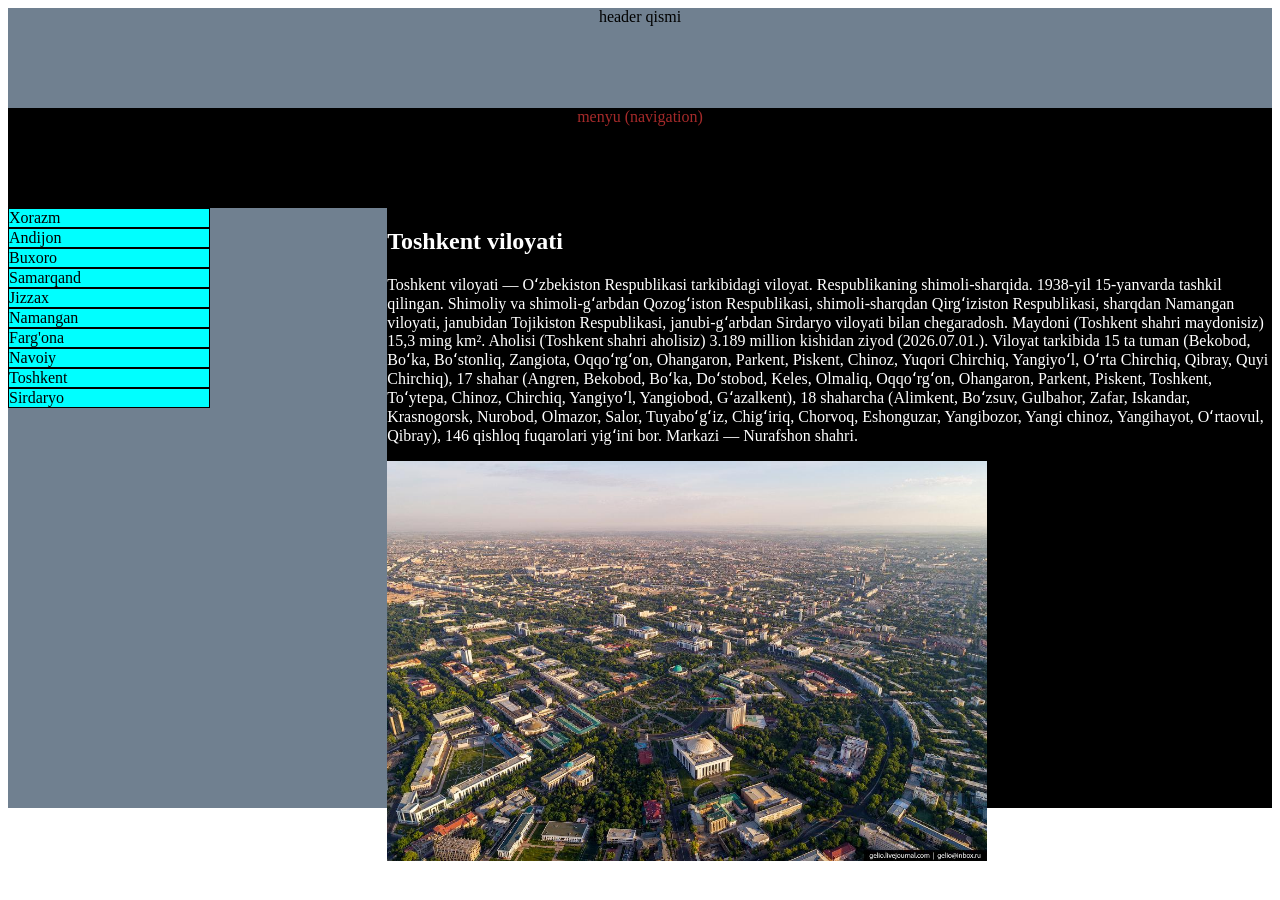
<file: toshkent.html>
<!DOCTYPE html>
<html lang="en">
<head>
   <meta charset="UTF-8">
   <meta name="viewport" content="width=device-width, initial-scale=1.0">
   <title>Toshkent haqida</title>
   <link rel="stylesheet" href="index.css">
</head>
<body>
   <header>
      header qismi
   </header>
   <nav>
      menyu (navigation)
   </nav>
   <main>
     <h2>Toshkent viloyati</h2>
     <p>Toshkent viloyati — Oʻzbekiston Respublikasi tarkibidagi viloyat. Respublikaning shimoli-sharqida. 1938-yil 15-yanvarda tashkil qilingan. Shimoliy va shimoli-gʻarbdan Qozogʻiston Respublikasi, shimoli-sharqdan Qirgʻiziston Respublikasi, sharqdan Namangan viloyati, janubidan Tojikiston Respublikasi, janubi-gʻarbdan Sirdaryo viloyati bilan chegaradosh. Maydoni (Toshkent shahri maydonisiz) 15,3 ming km². Aholisi (Toshkent shahri aholisiz) 3.189 million kishidan ziyod (2026.07.01.). Viloyat tarkibida 15 ta tuman (Bekobod, Boʻka, Boʻstonliq, Zangiota, Oqqoʻrgʻon, Ohangaron, Parkent, Piskent, Chinoz, Yuqori Chirchiq, Yangiyoʻl, Oʻrta Chirchiq, Qibray, Quyi Chirchiq), 17 shahar (Angren, Bekobod, Boʻka, Doʻstobod, Keles, Olmaliq, Oqqoʻrgʻon, Ohangaron, Parkent, Piskent, Toshkent, Toʻytepa, Chinoz, Chirchiq, Yangiyoʻl, Yangiobod, Gʻazalkent), 18 shaharcha (Alimkent, Boʻzsuv, Gulbahor, Zafar, Iskandar, Krasnogorsk, Nurobod, Olmazor, Salor, Tuyaboʻgʻiz, Chigʻiriq, Chorvoq, Eshonguzar, Yangibozor, Yangi chinoz, Yangihayot, Oʻrtaovul, Qibray), 146 qishloq fuqarolari yigʻini bor. Markazi — Nurafshon shahri.</p>
     <img src="toshkent.jpg" alt="toshkent haqida">

   </main>
   <aside>
      <a href="xorazm.html">Xorazm</a> <br>
      <a href="andijon.html">Andijon</a> <br>
      <a href="buxoro.html">Buxoro</a> <br>
      <a href="samarqand.html">Samarqand</a> <br>
      <a href="jizzax.html">Jizzax</a> <br>
      <a href="namangan.html">Namangan</a> <br>
      <a href="farg'ona.html">Farg'ona</a> <br>
      <a href="navoiy.html">Navoiy</a> <br>
      <a href="toshkent.html">Toshkent</a> <br>
      <a href="sirdaryo.html">Sirdaryo</a> <br>
   </aside>
</body>
</html>
</file>
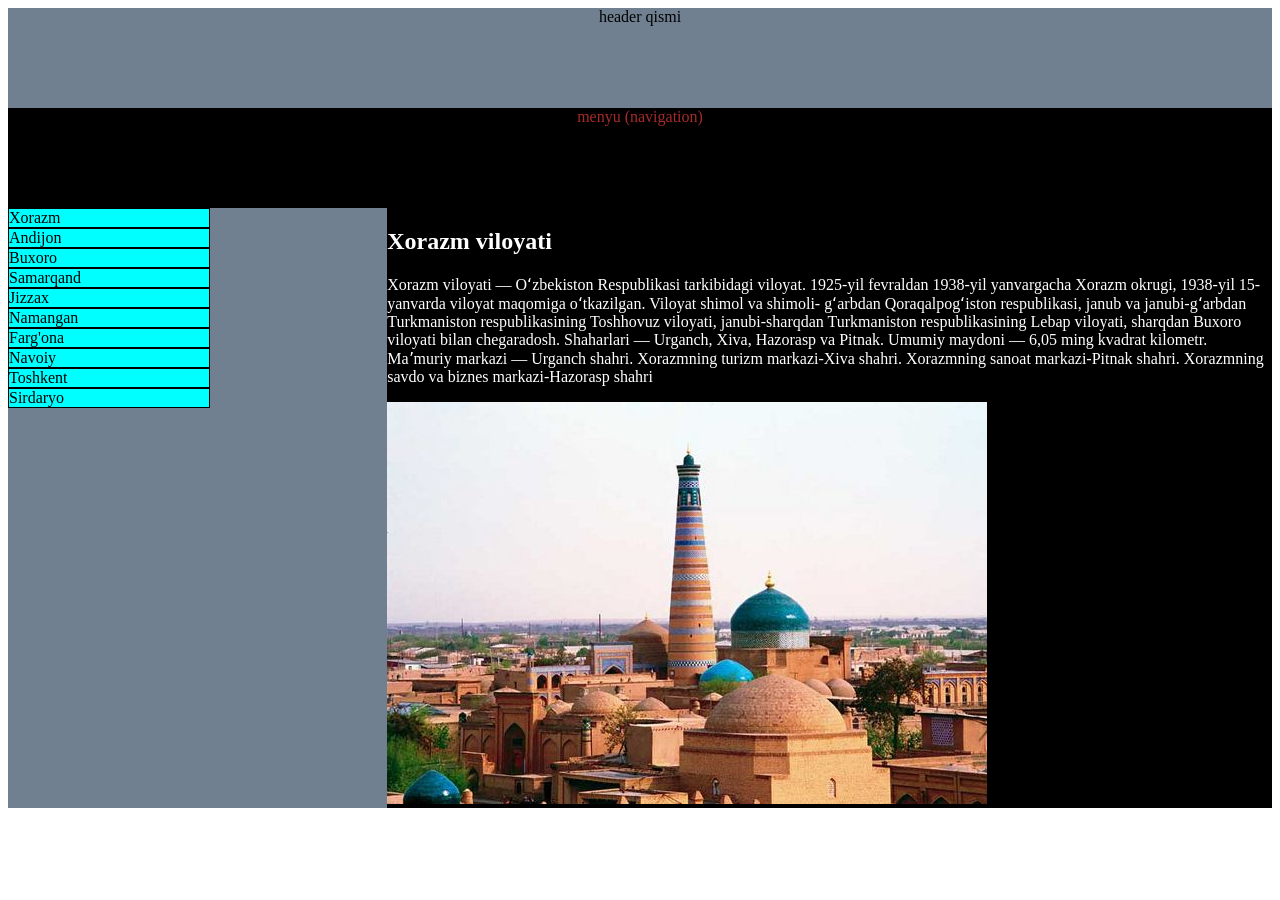
<file: xorazm.html>
<!DOCTYPE html>
<html lang="en">
<head>
   <meta charset="UTF-8">
   <meta name="viewport" content="width=device-width, initial-scale=1.0">
   <title>Xorazim haqida</title>
   <link rel="stylesheet" href="index.css">
</head>
<body>
   <header>
      header qismi
   </header>
   <nav>
      menyu (navigation)
   </nav>
   <main>
      <h2>Xorazm viloyati</h2>
      <p>Xorazm viloyati — Oʻzbekiston Respublikasi tarkibidagi viloyat. 1925-yil fevraldan 1938-yil yanvargacha Xorazm okrugi, 1938-yil 15-yanvarda viloyat maqomiga oʻtkazilgan. Viloyat shimol va shimoli- gʻarbdan Qoraqalpogʻiston respublikasi, janub va janubi-gʻarbdan Turkmaniston respublikasining Toshhovuz viloyati, janubi-sharqdan Turkmaniston respublikasining Lebap viloyati, sharqdan Buxoro viloyati bilan chegaradosh. Shaharlari — Urganch, Xiva, Hazorasp va Pitnak. Umumiy maydoni — 6,05 ming kvadrat kilometr. Maʼmuriy markazi — Urganch shahri. Xorazmning turizm markazi-Xiva shahri. Xorazmning sanoat markazi-Pitnak shahri. Xorazmning savdo va biznes markazi-Hazorasp shahri</p>
      
      <img src="xorazm.jpg" alt="xorazm haqida">

   </main>
   <aside>
      <a href="xorazm.html">Xorazm</a> <br>
      <a href="andijon.html">Andijon</a> <br>
      <a href="buxoro.html">Buxoro</a> <br>
      <a href="samarqand.html">Samarqand</a> <br>
      <a href="jizzax.html">Jizzax</a> <br>
      <a href="namangan.html">Namangan</a> <br>
      <a href="farg'ona.html">Farg'ona</a> <br>
      <a href="navoiy.html">Navoiy</a> <br>
      <a href="toshkent.html">Toshkent</a> <br>
      <a href="sirdaryo.html">Sirdaryo</a> <br>
   </aside>
</body>
</html>
</file>
<file: index.css>
header{
   height: 100px;
   background-color:slategray;
   text-align: center;
  }
  nav{ 
   height: 100px;
   background-color: black;
   color: brown;
   text-align: center;
}
main{
   height: 600px;
   background-color: black;
   color: white;
   width: 70%;
   float: right;
}
article{
   background-color: slategray;
   height: 100px;
   margin: 10px;
}
aside{
   height: 600px;
   background-color: slategray;
   width: 30%;
   float: left;
}
aside a{
   text-decoration: none;
   color: black;
   border: 1px solid black;
   width: 200px;
   display: inline-block;
   background-color: aqua;
}
a:hover{
   color: red;
}
img{
   width: 600px;
   
}
</file>
<file: div.css>
div{
   text-align: center;

}
.p{
   color: blueviolet;
}
.bir{
   display: inline-block;
   border: 2px solid gray;
   text-align: center;
   border-radius: 10px;
   margin:10px;
   padding: 10px;
}
.i{
   font-size: 40px;
}
.ikki{
   display: inline-block;
   text-align: center;
   padding: 10px;
   margin: 10px;
   border-radius: 10px;
   float: left;
  
}
.iki{
float: right;
}
.uch{
   
   border: 2px solid gray;
   text-align: center;
   border-radius: 10px;
   margin:10px;
   padding: 10px;
  
}
.kurs{
   display: flex;
   gap: 10px;
}
table,th,td{
   border: 2px solid grey;
 
padding: 10px;
border-collapse: collapse;
}
table{
    border: 2px solid grey;
  border-radius: 15px;
  width: 100%;
}
th{
   background-color: blue;
   color: white;
}
.ikki2{
   display: inline-block;
   
   text-align: center;
   padding: 10px;
   margin: 10px;
   border-radius: 10px;
}

img{
    
    width: 300px;
}
.nol{
   display: block;
  
}
.img2{
   width: 100px;
}
</file>
